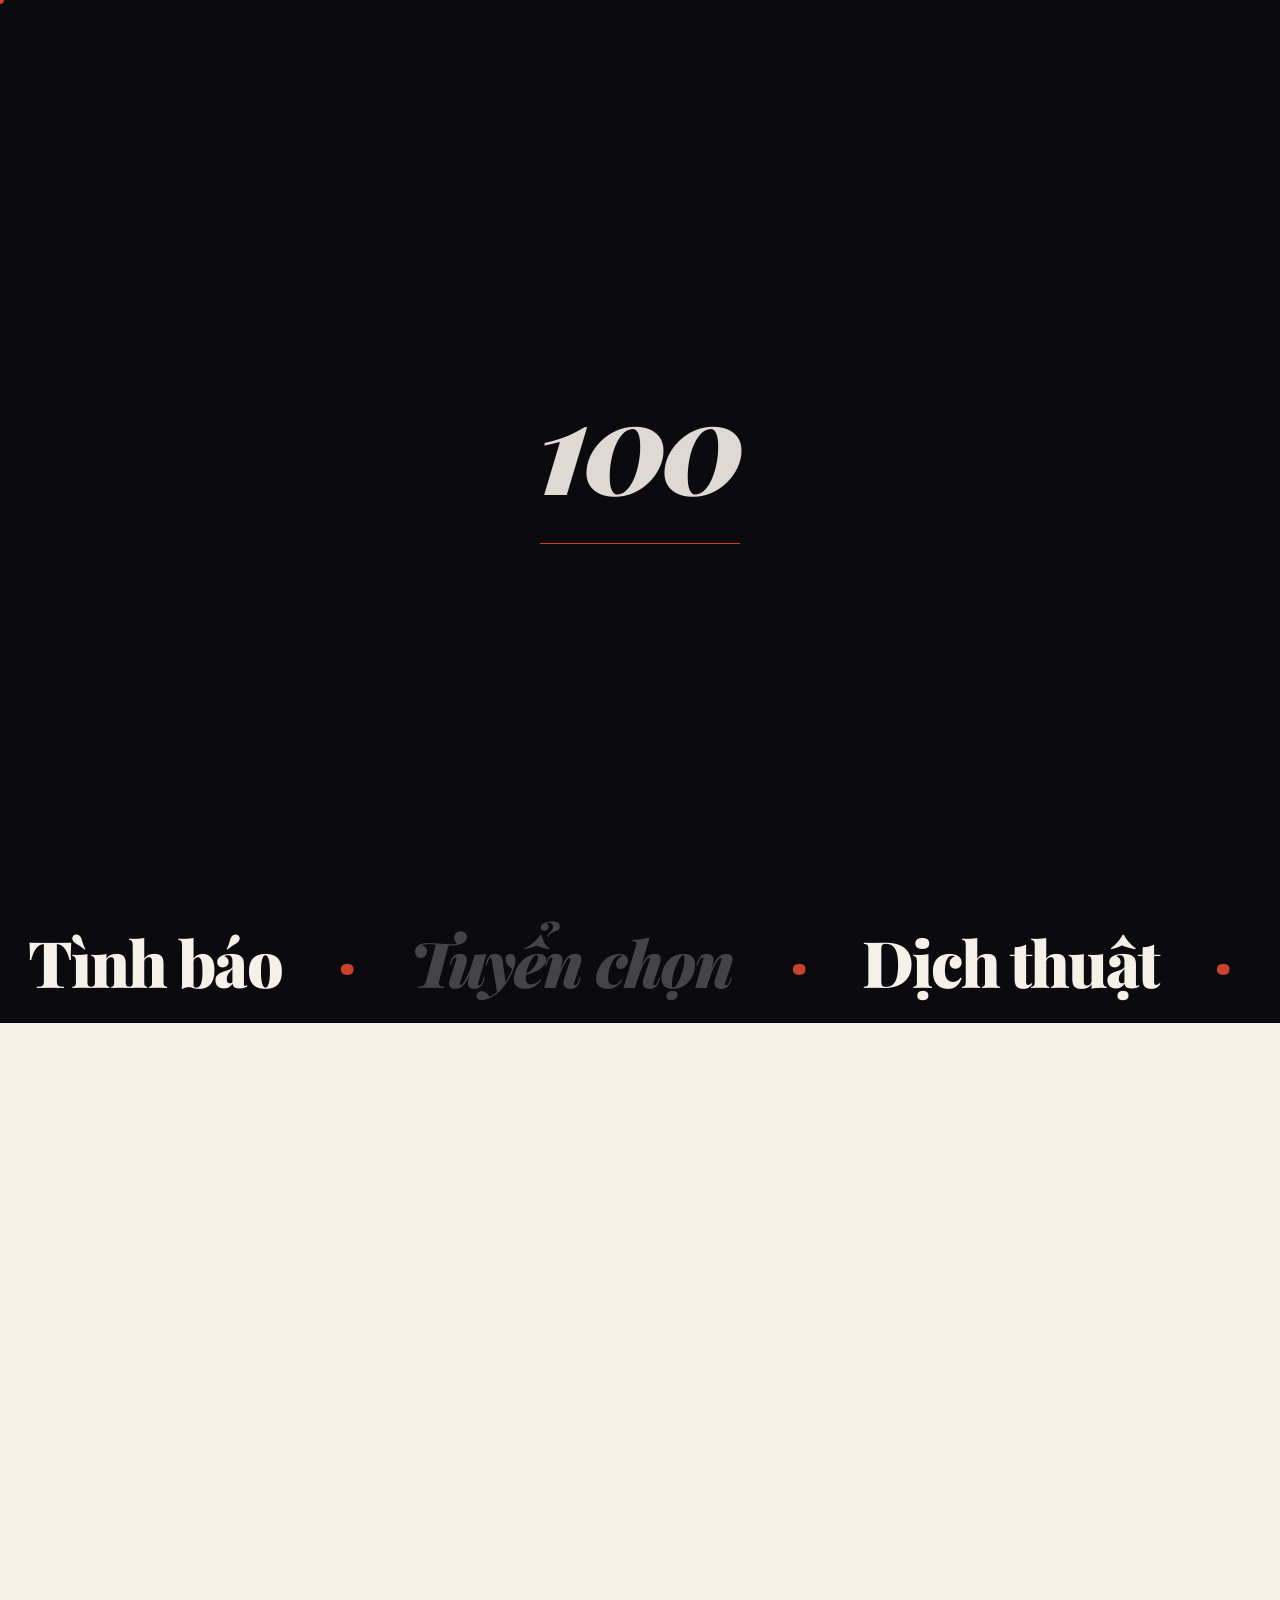
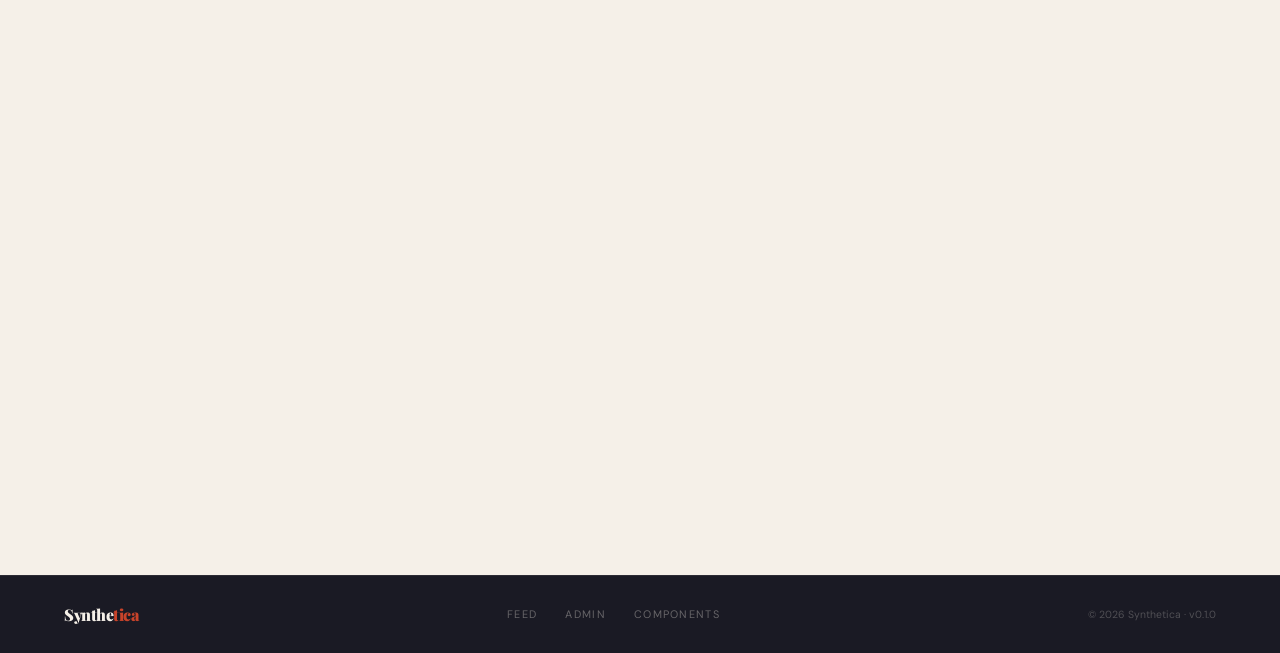
<file: news-fe/landing.html>
<!DOCTYPE html>
<html lang="vi">
<head>
<meta charset="UTF-8">
<meta name="viewport" content="width=device-width, initial-scale=1.0">
<title>Synthetica — Intelligence, Curated</title>
<link rel="preconnect" href="https://fonts.googleapis.com">
<link href="https://fonts.googleapis.com/css2?family=Playfair+Display:ital,wght@0,400;0,700;0,900;1,400;1,700&family=DM+Sans:wght@300;400;500;600&family=DM+Mono:wght@400;500&display=swap" rel="stylesheet">
<style>
:root {
  --ink: #0a0a0f;
  --ink-2: #1a1a24;
  --ink-3: #252535;
  --paper: #f5f0e8;
  --paper-2: #ede8dc;
  --paper-3: #e0d9cc;
  --accent: #c8432a;
  --accent-2: #1a3a6e;
  --accent-3: #2d6a4f;
  --accent-gold: #c9973a;
  --muted: #6b6878;
  --muted-2: #9896a4;
  --rule: rgba(10,10,15,0.12);
  --ff-display: 'Playfair Display', Georgia, serif;
  --ff-body: 'DM Sans', system-ui, sans-serif;
  --ff-mono: 'DM Mono', monospace;
}

*{margin:0;padding:0;box-sizing:border-box;}
html{font-size:16px;scroll-behavior:smooth;}
body{
  background:var(--paper);
  color:var(--ink);
  font-family:var(--ff-body);
  overflow-x:hidden;
  cursor:none;
}
a,button{cursor:none;text-decoration:none;color:inherit;}
img{display:block;max-width:100%;}

/* ── Scrollbar ── */
::-webkit-scrollbar{width:3px;}
::-webkit-scrollbar-track{background:var(--paper-2);}
::-webkit-scrollbar-thumb{background:var(--ink-3);}

/* ── Cursor ── */
.c-dot,.c-ring{
  position:fixed;top:0;left:0;border-radius:50%;
  pointer-events:none;z-index:9999;
}
.c-dot{
  width:8px;height:8px;background:var(--accent);
  transform:translate(-50%,-50%);
  transition:width .15s,height .15s,background .15s;
}
.c-ring{
  width:32px;height:32px;
  border:1.5px solid var(--ink);
  transform:translate(-50%,-50%);
  transition:width .4s cubic-bezier(.16,1,.3,1),height .4s cubic-bezier(.16,1,.3,1),border-color .3s,border-radius .3s;
}
body.hovering .c-dot{width:0;height:0;}
body.hovering .c-ring{width:56px;height:56px;border-color:var(--accent);border-radius:4px;}

/* ── Noise texture ── */
.noise{
  position:fixed;inset:0;z-index:1000;pointer-events:none;opacity:.04;
  background-image:url("data:image/svg+xml,%3Csvg xmlns='http://www.w3.org/2000/svg' width='300' height='300'%3E%3Cfilter id='n'%3E%3CfeTurbulence type='fractalNoise' baseFrequency='.85' numOctaves='4'/%3E%3C/filter%3E%3Crect width='300' height='300' filter='url(%23n)'/%3E%3C/svg%3E");
  mix-blend-mode:multiply;
}

/* ── Preloader ── */
#preloader{
  position:fixed;inset:0;z-index:9000;
  background:var(--ink);
  display:flex;align-items:center;justify-content:center;flex-direction:column;gap:16px;
  transition:opacity .8s ease, visibility .8s ease;
}
#preloader.out{opacity:0;visibility:hidden;}
.pre-text{
  font-family:var(--ff-display);font-size:clamp(3rem,10vw,8rem);
  font-weight:900;font-style:italic;letter-spacing:-.04em;
  color:var(--paper);opacity:.9;
}
.pre-bar{
  width:200px;height:1px;background:rgba(245,240,232,.2);
  position:relative;overflow:hidden;
}
.pre-bar-fill{
  position:absolute;inset:0;background:var(--accent);
  transform:scaleX(0);transform-origin:left;
  transition:transform .05s linear;
}

/* ── Header ── */
header{
  position:fixed;top:0;left:0;right:0;z-index:500;
  background:var(--paper);
  border-bottom:1.5px solid var(--rule);
  display:grid;grid-template-columns:1fr auto 1fr;
  align-items:center;padding:0 5vw;height:60px;
}
.hdr-left{display:flex;align-items:center;gap:20px;}
.hdr-logo{
  font-family:var(--ff-display);font-size:1.4rem;font-weight:900;
  letter-spacing:-.03em;
}
.hdr-logo span{color:var(--accent);}
.hdr-center{text-align:center;}
.hdr-date{
  font-family:var(--ff-display);font-size:.65rem;font-style:italic;
  color:var(--muted);letter-spacing:.1em;text-transform:uppercase;
  border-left:1px solid var(--rule);border-right:1px solid var(--rule);
  padding:0 20px;line-height:60px;
}
.hdr-right{display:flex;align-items:center;justify-content:flex-end;gap:24px;}
.nav-link{
  font-size:.75rem;font-weight:500;letter-spacing:.1em;text-transform:uppercase;
  color:var(--muted);position:relative;transition:color .3s;
}
.nav-link::after{
  content:'';position:absolute;left:0;bottom:-4px;
  width:0;height:1.5px;background:var(--accent);transition:width .4s cubic-bezier(.77,0,.175,1);
}
.nav-link:hover{color:var(--ink);}
.nav-link:hover::after{width:100%;}

/* ── Live ticker ── */
.ticker-bar{
  position:fixed;top:60px;left:0;right:0;z-index:490;
  background:var(--accent);color:var(--paper);
  display:flex;align-items:center;gap:0;height:32px;overflow:hidden;
}
.ticker-label{
  padding:0 20px;font-size:.62rem;font-weight:600;letter-spacing:.25em;text-transform:uppercase;
  border-right:1px solid rgba(245,240,232,.3);white-space:nowrap;flex-shrink:0;
  display:flex;align-items:center;gap:8px;
}
.ticker-dot{
  width:6px;height:6px;border-radius:50%;background:#fff;
  animation:pulse 1.2s ease-in-out infinite;
}
@keyframes pulse{0%,100%{opacity:1;transform:scale(1);}50%{opacity:.4;transform:scale(.7);}}
.ticker-scroll{
  flex:1;overflow:hidden;
  mask-image:linear-gradient(90deg,transparent,black 20px,black calc(100% - 20px),transparent);
}
.ticker-track{
  display:inline-flex;white-space:nowrap;gap:60px;
  animation:ticker 45s linear infinite;
  font-size:.68rem;font-weight:500;letter-spacing:.03em;padding-left:30px;
}
@keyframes ticker{from{transform:translateX(0);}to{transform:translateX(-50%);}}
.ticker-sep{color:rgba(245,240,232,.4);}

/* ── Main layout ── */
main{padding-top:92px;}

/* ── Hero ── */
.hero{
  display:grid;grid-template-columns:1fr 1fr 1fr;
  border-bottom:1.5px solid var(--rule);
  min-height:calc(100vh - 92px);
}
.hero-left{
  border-right:1.5px solid var(--rule);
  padding:48px 5vw;
  display:flex;flex-direction:column;gap:0;
}
.hero-center{
  border-right:1.5px solid var(--rule);
  padding:0;
  display:flex;flex-direction:column;
}
.hero-right{
  padding:48px 5vw;
  display:flex;flex-direction:column;gap:20px;
}

/* eyebrow */
.eyebrow{
  font-size:.62rem;font-weight:600;letter-spacing:.25em;text-transform:uppercase;
  color:var(--muted);margin-bottom:12px;
}
.eyebrow-accent{color:var(--accent);}

/* headline classification */
.issue-chip{
  display:inline-flex;align-items:center;gap:6px;
  font-family:var(--ff-mono);font-size:.62rem;letter-spacing:.08em;
  background:var(--ink);color:var(--paper);
  padding:4px 10px;border-radius:2px;
  margin-bottom:32px;align-self:flex-start;
}

.hero-kicker{
  font-family:var(--ff-display);font-size:clamp(2.8rem,5.5vw,5.5rem);
  font-weight:900;line-height:.88;letter-spacing:-.04em;
  margin-bottom:24px;
}
.hero-kicker .italic{font-style:italic;color:var(--accent);}

.hero-body{
  font-size:.95rem;color:var(--muted);line-height:1.7;
  max-width:320px;margin-bottom:40px;
}

/* hero stats inline */
.stat-row{
  display:flex;gap:32px;margin-top:auto;
  padding-top:32px;border-top:1px solid var(--rule);
}
.stat-num{
  font-family:var(--ff-display);font-size:2.2rem;font-weight:900;
  letter-spacing:-.04em;line-height:1;color:var(--ink);
}
.stat-num span{font-size:1rem;color:var(--accent);}
.stat-label{font-size:.62rem;letter-spacing:.15em;text-transform:uppercase;color:var(--muted);margin-top:4px;}

/* hero center — big story */
.hero-feature-img{
  flex:0 0 55%;
  background:var(--ink-3);
  position:relative;overflow:hidden;
}
.hero-feature-img .bg-pattern{
  position:absolute;inset:0;
  background:
    linear-gradient(135deg,var(--accent-2) 0%,var(--ink) 60%,var(--accent) 100%);
  opacity:.85;
}
.hero-feature-img .over-text{
  position:absolute;inset:0;display:flex;flex-direction:column;
  justify-content:flex-end;padding:32px;
  background:linear-gradient(to top,rgba(10,10,15,.9) 0%,transparent 60%);
}
.hero-feature-img .ot-tag{
  font-size:.62rem;font-weight:600;letter-spacing:.2em;text-transform:uppercase;
  color:var(--accent);margin-bottom:12px;
  display:flex;align-items:center;gap:6px;
}
.hero-feature-img .ot-title{
  font-family:var(--ff-display);font-size:1.5rem;font-weight:700;
  color:var(--paper);line-height:1.2;
}
.hero-feature-meta{
  padding:20px 32px;border-top:1px solid var(--rule);
  display:flex;align-items:center;justify-content:space-between;
}
.hero-feature-meta span{font-size:.68rem;color:var(--muted);}
.read-btn{
  font-size:.7rem;font-weight:600;letter-spacing:.15em;text-transform:uppercase;
  color:var(--accent);display:flex;align-items:center;gap:6px;
  transition:gap .3s;
}
.read-btn:hover{gap:12px;}

/* right column latest */
.latest-item{
  padding:20px 0;border-bottom:1px solid var(--rule);
  position:relative;
}
.latest-item:first-child{padding-top:0;}
.latest-num{
  font-family:var(--ff-mono);font-size:.62rem;color:var(--muted-2);
  margin-bottom:8px;
}
.latest-title{
  font-family:var(--ff-display);font-size:1rem;font-weight:700;
  line-height:1.25;margin-bottom:6px;
  transition:color .3s;
}
.latest-item:hover .latest-title{color:var(--accent);}
.latest-meta{font-size:.65rem;color:var(--muted);display:flex;gap:8px;align-items:center;}
.latest-tag{
  font-size:.6rem;font-weight:600;letter-spacing:.1em;text-transform:uppercase;
  padding:2px 8px;border-radius:2px;
}

/* ── Marquee ── */
.marquee-wrap{
  border-top:1.5px solid var(--rule);
  border-bottom:1.5px solid var(--rule);
  padding:18px 0;overflow:hidden;
  background:var(--ink);color:var(--paper);
}
.marquee-track-2{
  display:inline-flex;gap:0;white-space:nowrap;
  animation:ticker 55s linear infinite;
}
.marquee-wrap .mq-word{
  font-family:var(--ff-display);
  font-size:clamp(2rem,5vw,4rem);
  font-weight:900;padding:0 28px;
  letter-spacing:-.03em;
}
.marquee-wrap .mq-it{font-style:italic;color:rgba(245,240,232,.25);}
.marquee-wrap .mq-dot{color:var(--accent);}

/* ── Section header ── */
.section-hdr{
  display:flex;align-items:flex-end;justify-content:space-between;
  padding:40px 5vw 24px;
  border-bottom:1.5px solid var(--rule);
}
.section-title{
  font-family:var(--ff-display);font-size:clamp(1.8rem,4vw,3.5rem);
  font-weight:900;letter-spacing:-.04em;line-height:1;
}
.section-title .it{font-style:italic;color:var(--accent);}
.see-all{
  font-size:.72rem;font-weight:500;letter-spacing:.12em;text-transform:uppercase;
  color:var(--muted);display:flex;align-items:center;gap:6px;
  border-bottom:1px solid transparent;transition:border-color .3s,color .3s;
}
.see-all:hover{color:var(--ink);border-color:var(--ink);}

/* ── Topics strip ── */
.topics-strip{
  display:flex;align-items:center;gap:0;
  border-bottom:1.5px solid var(--rule);
  overflow-x:auto;padding:0 5vw;
}
.topics-strip::-webkit-scrollbar{height:0;}
.topic-btn{
  flex-shrink:0;
  padding:14px 20px;
  font-size:.7rem;font-weight:600;letter-spacing:.12em;text-transform:uppercase;
  color:var(--muted);background:none;border:none;
  border-right:1px solid var(--rule);
  transition:background .3s,color .3s;
  white-space:nowrap;
  position:relative;
}
.topic-btn::after{
  content:'';position:absolute;bottom:0;left:0;width:0;height:2px;
  background:var(--accent);transition:width .4s cubic-bezier(.77,0,.175,1);
}
.topic-btn:hover{color:var(--ink);}
.topic-btn:hover::after,.topic-btn.active::after{width:100%;}
.topic-btn.active{color:var(--ink);}

/* ── Grid section ── */
.grid-section{padding:5vw;}
.news-grid{
  display:grid;
  grid-template-columns:repeat(12,1fr);
  gap:1.5px;
  border:1.5px solid var(--rule);
}
.card{
  background:var(--paper);
  padding:28px;
  border-right:1.5px solid var(--rule);
  border-bottom:1.5px solid var(--rule);
  position:relative;overflow:hidden;
  transition:background .3s;
}
.card:last-child{border-right:none;}
.card:hover{background:var(--paper-2);}
.card::before{
  content:'';position:absolute;top:0;left:0;right:0;height:2px;
  transform:scaleX(0);transform-origin:left;transition:transform .5s cubic-bezier(.77,0,.175,1);
}
.card:hover::before{transform:scaleX(1);}
.card-c0::before{background:var(--accent);}
.card-c1::before{background:var(--accent-2);}
.card-c2::before{background:var(--accent-3);}
.card-c3::before{background:var(--accent-gold);}

.card-xl{grid-column:span 6;}
.card-lg{grid-column:span 4;}
.card-md{grid-column:span 3;}
.card-sm{grid-column:span 3;}

.card-num{
  font-family:var(--ff-mono);font-size:.6rem;color:var(--muted-2);
  margin-bottom:12px;display:flex;align-items:center;gap:8px;
}
.card-tag{
  display:inline-block;font-size:.6rem;font-weight:600;letter-spacing:.1em;
  text-transform:uppercase;padding:2px 8px;border-radius:2px;margin-bottom:16px;
}
.card-headline{
  font-family:var(--ff-display);font-weight:700;line-height:1.2;
  letter-spacing:-.02em;margin-bottom:12px;transition:color .3s;
}
.card:hover .card-headline{color:var(--accent);}
.card-xl .card-headline{font-size:1.9rem;}
.card-lg .card-headline{font-size:1.25rem;}
.card-md .card-headline{font-size:1rem;}
.card-sm .card-headline{font-size:.95rem;}

.card-body{font-size:.82rem;color:var(--muted);line-height:1.6;margin-bottom:16px;}
.card-xl .card-body{font-size:.9rem;}
.card-foot{
  display:flex;align-items:center;justify-content:space-between;
  font-size:.65rem;color:var(--muted);
  padding-top:16px;border-top:1px solid var(--rule);margin-top:auto;
}
.card-arrow{
  width:28px;height:28px;border-radius:50%;border:1px solid var(--rule);
  display:flex;align-items:center;justify-content:center;font-size:.9rem;
  transition:background .3s,border-color .3s,color .3s;
}
.card:hover .card-arrow{background:var(--accent);border-color:var(--accent);color:#fff;}

/* relevance bar */
.rel-bar{height:2px;background:var(--paper-3);border-radius:1px;margin-top:12px;overflow:hidden;}
.rel-fill{height:100%;background:linear-gradient(90deg,var(--accent-3),var(--accent-gold));border-radius:1px;}

/* ── Timeline section ── */
.timeline-section{padding:5vw;border-top:1.5px solid var(--rule);}
.timeline-wrap{position:relative;padding-left:60px;}
.timeline-wrap::before{
  content:'';position:absolute;left:20px;top:0;bottom:0;
  width:1px;background:var(--rule);
}
.tl-item{position:relative;padding:0 0 40px 32px;}
.tl-dot{
  position:absolute;left:-48px;top:6px;
  width:10px;height:10px;border-radius:50%;
  background:var(--paper-3);border:2px solid var(--rule);
  transition:background .3s,border-color .3s;
}
.tl-item:hover .tl-dot{background:var(--accent);border-color:var(--accent);}
.tl-time{
  font-family:var(--ff-mono);font-size:.62rem;color:var(--muted);
  margin-bottom:8px;letter-spacing:.08em;
}
.tl-title{
  font-family:var(--ff-display);font-size:1.1rem;font-weight:700;
  line-height:1.25;margin-bottom:6px;letter-spacing:-.02em;
  transition:color .3s;
}
.tl-item:hover .tl-title{color:var(--accent);}
.tl-desc{font-size:.8rem;color:var(--muted);line-height:1.6;}
.tl-tag{
  display:inline-block;font-size:.6rem;font-weight:600;letter-spacing:.1em;
  text-transform:uppercase;padding:2px 8px;border-radius:2px;margin-bottom:10px;
}

/* ── CTA ── */
.cta-section{
  background:var(--ink);color:var(--paper);
  padding:80px 5vw;
  display:grid;grid-template-columns:1fr 1fr;
  gap:60px;align-items:center;
  border-top:1.5px solid var(--rule);
}
.cta-title{
  font-family:var(--ff-display);font-size:clamp(3rem,7vw,7rem);
  font-weight:900;letter-spacing:-.05em;line-height:.88;
}
.cta-title .it{font-style:italic;color:var(--accent);}
.cta-body{font-size:1rem;color:rgba(245,240,232,.5);line-height:1.7;margin-bottom:40px;}
.cta-btn{
  display:inline-flex;align-items:center;gap:12px;
  background:var(--accent);color:#fff;
  padding:16px 32px;border-radius:2px;
  font-size:.8rem;font-weight:600;letter-spacing:.15em;text-transform:uppercase;
  transition:background .3s,gap .3s;
}
.cta-btn:hover{background:#b33524;gap:18px;}
.cta-stats{
  display:grid;grid-template-columns:1fr 1fr;gap:32px;
  padding-top:40px;border-top:1px solid rgba(245,240,232,.1);
}
.cta-stat-n{
  font-family:var(--ff-display);font-size:3rem;font-weight:900;
  letter-spacing:-.04em;color:var(--paper);
}
.cta-stat-n em{color:var(--accent);font-style:normal;}
.cta-stat-l{font-size:.68rem;letter-spacing:.15em;text-transform:uppercase;color:rgba(245,240,232,.4);margin-top:4px;}

/* ── Footer ── */
footer{
  background:var(--ink-2);color:var(--paper);
  padding:28px 5vw;
  display:flex;align-items:center;justify-content:space-between;
  border-top:1px solid rgba(245,240,232,.08);
}
.ft-logo{font-family:var(--ff-display);font-size:1rem;font-weight:900;letter-spacing:-.03em;}
.ft-logo span{color:var(--accent);}
.ft-links{display:flex;gap:28px;}
.ft-link{font-size:.68rem;letter-spacing:.12em;text-transform:uppercase;color:rgba(245,240,232,.35);transition:color .3s;}
.ft-link:hover{color:var(--paper);}
.ft-copy{font-size:.65rem;color:rgba(245,240,232,.25);}

/* ── Animations ── */
.fade-up{
  opacity:0;transform:translateY(32px);
  transition:opacity .9s cubic-bezier(.16,1,.3,1),transform .9s cubic-bezier(.16,1,.3,1);
}
.fade-up.vis{opacity:1;transform:translateY(0);}
.fade-up-d1.vis{transition-delay:.1s;}
.fade-up-d2.vis{transition-delay:.2s;}
.fade-up-d3.vis{transition-delay:.3s;}

/* tag colors */
.tag-red{background:rgba(200,67,42,.12);color:var(--accent);}
.tag-blue{background:rgba(26,58,110,.12);color:var(--accent-2);}
.tag-green{background:rgba(45,106,79,.12);color:var(--accent-3);}
.tag-gold{background:rgba(201,151,58,.12);color:var(--accent-gold);}

/* ── Responsive ── */
@media(max-width:1100px){
  .hero{grid-template-columns:1fr 1fr;}
  .hero-right{display:none;}
  .card-xl{grid-column:span 12;}
  .card-lg{grid-column:span 6;}
  .card-md{grid-column:span 6;}
  .card-sm{grid-column:span 6;}
}
@media(max-width:768px){
  header{grid-template-columns:1fr auto;}
  .hdr-date{display:none;}
  .hdr-right{display:none;}
  .hero{grid-template-columns:1fr;}
  .hero-center{display:none;}
  .card-xl,.card-lg,.card-md,.card-sm{grid-column:span 12;}
  .cta-section{grid-template-columns:1fr;}
}
</style>
</head>
<body>

<div class="noise"></div>
<div class="c-ring" id="cr"></div>
<div class="c-dot" id="cd"></div>

<!-- Preloader -->
<div id="preloader">
  <div class="pre-text" id="preText">00</div>
  <div class="pre-bar"><div class="pre-bar-fill" id="preBar"></div></div>
</div>

<!-- Header -->
<header>
  <div class="hdr-left">
    <div class="hdr-logo">Synthe<span>tica</span></div>
    <span style="font-size:.6rem;letter-spacing:.2em;text-transform:uppercase;color:var(--muted);border-left:1px solid var(--rule);padding-left:16px;">News Intelligence</span>
  </div>
  <div class="hdr-center">
    <div class="hdr-date" id="todayDate">Thursday, April 2026</div>
  </div>
  <div class="hdr-right">
    <a href="#topics" class="nav-link">Chủ đề</a>
    <a href="#stories" class="nav-link">Tin tức</a>
    <a href="#timeline" class="nav-link">Dòng thời gian</a>
    <a href="user.html" class="nav-link" style="color:var(--accent);">Feed →</a>
  </div>
</header>

<!-- Live ticker -->
<div class="ticker-bar">
  <div class="ticker-label">
    <span class="ticker-dot"></span>
    Trực tiếp
  </div>
  <div class="ticker-scroll">
    <div class="ticker-track" id="tickerTrack">
      <!-- filled by JS -->
    </div>
  </div>
</div>

<main>

<!-- Hero -->
<section class="hero">
  <!-- Left -->
  <div class="hero-left">
    <div class="issue-chip">
      <span>●</span> Ấn bản 04.2026 / Số 001
    </div>
    <h1 class="hero-kicker">
      Tin tức<br>
      <span class="italic">thực sự</span><br>
      quan trọng.
    </h1>
    <p class="hero-body">
      Công cụ tình báo biên tập. Chúng tôi phân loại, tóm tắt và dịch hàng nghìn câu chuyện mỗi ngày — để bạn chỉ đọc những gì thực sự đáng đọc.
    </p>
    <div class="stat-row" id="heroStats">
      <div>
        <div class="stat-num" id="sTotal">0</div>
        <div class="stat-label">Tổng bài viết</div>
      </div>
      <div>
        <div class="stat-num" id="sRelev">0</div>
        <div class="stat-label">Liên quan</div>
      </div>
      <div>
        <div class="stat-num" id="sSrc">0</div>
        <div class="stat-label">Nguồn</div>
      </div>
    </div>
  </div>

  <!-- Center — Feature -->
  <div class="hero-center">
    <div class="hero-feature-img" id="featureImg">
      <div class="bg-pattern" id="featureBg"></div>
      <div class="over-text" id="featureOver">
        <div class="ot-tag">
          <span>●</span>
          <span id="featureTag">Tin nổi bật</span>
        </div>
        <div class="ot-title" id="featureTitle">Đang tải câu chuyện nổi bật...</div>
      </div>
    </div>
    <div class="hero-feature-meta">
      <span id="featureSrc">— Nguồn</span>
      <a class="read-btn" href="user.html">
        Đọc thêm <span>→</span>
      </a>
    </div>
  </div>

  <!-- Right — Latest 4 -->
  <div class="hero-right" id="heroLatest">
    <div class="eyebrow eyebrow-accent">Mới nhất hôm nay</div>
    <!-- filled by JS -->
  </div>
</section>

<!-- Marquee -->
<div class="marquee-wrap">
  <div class="marquee-track-2">
    <span class="mq-word">Tình báo</span><span class="mq-word mq-dot">·</span>
    <span class="mq-word mq-it">Tuyển chọn</span><span class="mq-word mq-dot">·</span>
    <span class="mq-word">Dịch thuật</span><span class="mq-word mq-dot">·</span>
    <span class="mq-word mq-it">Phân tích</span><span class="mq-word mq-dot">·</span>
    <span class="mq-word">Phân loại</span><span class="mq-word mq-dot">·</span>
    <span class="mq-word">Intelligence</span><span class="mq-word mq-dot">·</span>
    <span class="mq-word mq-it">Curated</span><span class="mq-word mq-dot">·</span>
    <span class="mq-word">Translated</span><span class="mq-word mq-dot">·</span>
    <span class="mq-word mq-it">Analyzed</span><span class="mq-word mq-dot">·</span>
    <span class="mq-word">Classified</span><span class="mq-word mq-dot">·</span>
    <span class="mq-word">Tình báo</span><span class="mq-word mq-dot">·</span>
    <span class="mq-word mq-it">Tuyển chọn</span><span class="mq-word mq-dot">·</span>
    <span class="mq-word">Dịch thuật</span><span class="mq-word mq-dot">·</span>
    <span class="mq-word mq-it">Phân tích</span><span class="mq-word mq-dot">·</span>
    <span class="mq-word">Phân loại</span><span class="mq-word mq-dot">·</span>
    <span class="mq-word">Intelligence</span><span class="mq-word mq-dot">·</span>
    <span class="mq-word mq-it">Curated</span><span class="mq-word mq-dot">·</span>
    <span class="mq-word">Translated</span><span class="mq-word mq-dot">·</span>
    <span class="mq-word mq-it">Analyzed</span><span class="mq-word mq-dot">·</span>
    <span class="mq-word">Classified</span><span class="mq-word mq-dot">·</span>
  </div>
</div>

<!-- Topic strip -->
<div id="topics" class="topics-strip fade-up" id="topicsStrip">
  <!-- filled by JS -->
</div>

<!-- Featured grid -->
<section id="stories" class="grid-section fade-up">
  <div class="section-hdr" style="padding-left:0;padding-right:0;">
    <div>
      <div class="eyebrow">001 — Nổi bật</div>
      <div class="section-title">Câu chuyện <span class="it">được chọn lọc.</span></div>
    </div>
    <a href="user.html" class="see-all">Xem tất cả →</a>
  </div>
  <div style="height:28px;"></div>
  <div class="news-grid" id="newsGrid">
    <!-- filled by JS -->
  </div>
</section>

<!-- Timeline -->
<section id="timeline" class="timeline-section fade-up">
  <div class="section-hdr" style="padding-left:0;padding-right:0;margin-bottom:40px;">
    <div>
      <div class="eyebrow">002 — Dòng thời gian</div>
      <div class="section-title">Nhịp đập <span class="it">hôm nay.</span></div>
    </div>
  </div>
  <div class="timeline-wrap" id="timelineWrap">
    <!-- filled by JS -->
  </div>
</section>

<!-- CTA -->
<section class="cta-section fade-up">
  <div>
    <div class="eyebrow" style="color:rgba(245,240,232,.3);margin-bottom:24px;">003 — Khám phá</div>
    <div class="cta-title">
      Sẵn sàng<br>
      <span class="it">đọc chưa?</span>
    </div>
  </div>
  <div>
    <p class="cta-body">
      Nguồn cấp dữ liệu được cá nhân hóa của bạn đang chờ. Hàng nghìn câu chuyện được phân loại, tóm tắt và dịch sang ngôn ngữ của bạn — mỗi giờ.
    </p>
    <a href="user.html" class="cta-btn">Mở nguồn cấp →</a>
    <div class="cta-stats">
      <div>
        <div class="cta-stat-n" id="ctaTotal">0<em>+</em></div>
        <div class="cta-stat-l">Bài mỗi ngày</div>
      </div>
      <div>
        <div class="cta-stat-n">92<em>%</em></div>
        <div class="cta-stat-l">Độ chính xác</div>
      </div>
      <div>
        <div class="cta-stat-n">4<em>×</em></div>
        <div class="cta-stat-l">Nhanh hơn</div>
      </div>
      <div>
        <div class="cta-stat-n" id="ctaSrc">0<em>+</em></div>
        <div class="cta-stat-l">Nguồn tin</div>
      </div>
    </div>
  </div>
</section>

</main>

<footer>
  <div class="ft-logo">Synthe<span>tica</span></div>
  <div class="ft-links">
    <a href="user.html" class="ft-link">Feed</a>
    <a href="index.html" class="ft-link">Admin</a>
    <a href="#" class="ft-link">Components</a>
  </div>
  <div class="ft-copy">© 2026 Synthetica · v0.1.0</div>
</footer>

<script>
// ── Cursor ──────────────────────────────────────
const cr = document.getElementById('cr');
const cd = document.getElementById('cd');
let mx=0,my=0,rx=0,ry=0;
document.addEventListener('mousemove',e=>{
  mx=e.clientX;my=e.clientY;
  cd.style.transform=`translate(${mx}px,${my}px) translate(-50%,-50%)`;
});
function lerpCursor(){
  rx+=(mx-rx)*.12;ry+=(my-ry)*.12;
  cr.style.transform=`translate(${rx}px,${ry}px) translate(-50%,-50%)`;
  requestAnimationFrame(lerpCursor);
}
lerpCursor();
document.querySelectorAll('a,button,.card,.tl-item,.latest-item').forEach(el=>{
  el.addEventListener('mouseenter',()=>document.body.classList.add('hovering'));
  el.addEventListener('mouseleave',()=>document.body.classList.remove('hovering'));
});

// ── Date ────────────────────────────────────────
const months=['Tháng 1','Tháng 2','Tháng 3','Tháng 4','Tháng 5','Tháng 6','Tháng 7','Tháng 8','Tháng 9','Tháng 10','Tháng 11','Tháng 12'];
const d=new Date();
document.getElementById('todayDate').textContent=
  `Thứ Năm, ${months[d.getMonth()]} ${d.getFullYear()}`;

// ── Mock data ────────────────────────────────────
const TOPICS=[
  {name:'Công nghệ',color:'tag-blue',key:'tech'},
  {name:'Kinh tế',color:'tag-gold',key:'econ'},
  {name:'Chính trị',color:'tag-red',key:'politics'},
  {name:'Khoa học',color:'tag-green',key:'science'},
  {name:'Thế giới',color:'tag-blue',key:'world'},
  {name:'Môi trường',color:'tag-green',key:'env'},
  {name:'Y tế',color:'tag-red',key:'health'},
  {name:'Văn hóa',color:'tag-gold',key:'culture'},
  {name:'Thể thao',color:'tag-blue',key:'sport'},
  {name:'AI & Tương lai',color:'tag-red',key:'ai'},
  {name:'Khởi nghiệp',color:'tag-gold',key:'startup'},
  {name:'Quốc phòng',color:'tag-blue',key:'defense'},
];
const ARTICLES=[
  {id:1,title:'OpenAI trình làng mô hình ngôn ngữ thế hệ kế tiếp với khả năng lý luận đột phá',topic:'AI & Tương lai',topicColor:'tag-red',summary:'Công ty trí tuệ nhân tạo hàng đầu thế giới công bố kiến trúc transformer thế hệ mới, được huấn luyện trên dữ liệu tổng hợp quy mô lớn, đạt điểm benchmark vượt con người trong nhiều lĩnh vực.',source:'MIT Technology Review',time:'07:32',rel:96,size:'xl'},
  {id:2,title:'Fed giữ nguyên lãi suất giữa bối cảnh lạm phát dai dẳng',topic:'Kinh tế',topicColor:'tag-gold',summary:'Cục Dự trữ Liên bang Mỹ quyết định duy trì lãi suất cơ bản ở mức hiện tại, phát tín hiệu thận trọng trước dữ liệu việc làm mạnh và áp lực giá chưa hạ nhiệt.',source:'Financial Times',time:'09:15',rel:88,size:'lg'},
  {id:3,title:'Việt Nam dẫn đầu Đông Nam Á về tăng trưởng xuất khẩu chip bán dẫn',topic:'Công nghệ',topicColor:'tag-blue',summary:'Số liệu quý I/2026 ghi nhận kim ngạch xuất khẩu linh kiện điện tử từ Việt Nam tăng 34% so với cùng kỳ, nhờ làn sóng đầu tư từ Samsung, Intel và TSMC.',source:'VnExpress',time:'10:44',rel:91,size:'lg'},
  {id:4,title:'WHO công bố đại dịch cúm gia cầm H5N2 — cảnh báo cấp độ 4',topic:'Y tế',topicColor:'tag-red',summary:'Tổ chức Y tế Thế giới nâng cảnh báo sau khi ghi nhận ca lây nhiễm người-sang-người đầu tiên tại ba quốc gia châu Á.',source:'Reuters Health',time:'06:00',rel:99,size:'md'},
  {id:5,title:'COP32 đạt thỏa thuận lịch sử về tín chỉ carbon',topic:'Môi trường',topicColor:'tag-green',summary:'195 quốc gia ký kết khung pháp lý thống nhất cho thị trường carbon toàn cầu, mở đường cho giao dịch tín chỉ xuyên biên giới trị giá hàng tỷ USD.',source:'The Guardian',time:'14:20',rel:85,size:'md'},
  {id:6,title:'SpaceX phóng thành công tàu vũ trụ thế hệ Starship V3',topic:'Khoa học',topicColor:'tag-green',summary:'Phiên bản nâng cấp đột phá với buồng đốt Raptor 3, mang tải trọng lên quỹ đạo gấp đôi phiên bản trước và hạ cánh thành công tại bãi phóng.',source:'Ars Technica',time:'16:55',rel:78,size:'sm'},
  {id:7,title:'EU thông qua Đạo luật AI Act — quy định chặt chẽ nhất thế giới về trí tuệ nhân tạo',topic:'Chính trị',topicColor:'tag-red',summary:'Nghị viện châu Âu chính thức thông qua bộ quy tắc toàn diện, yêu cầu minh bạch và kiểm toán bắt buộc với các mô hình AI rủi ro cao.',source:'Politico Europe',time:'11:30',rel:93,size:'sm'},
];
const TIMELINE=[
  {time:'06:00',title:'WHO nâng cảnh báo H5N2 lên cấp 4',desc:'Lần đầu tiên trong 8 năm WHO ban hành cảnh báo đại dịch cúm, sau khi xác nhận chuỗi lây nhiễm liên tiếp tại Thái Lan, Campuchia và Malaysia.',tag:'Y tế',tagColor:'tag-red'},
  {time:'07:32',title:'OpenAI ra mắt GPT-6 với khả năng lý luận vượt con người',desc:'Mô hình mới đạt 98.7% trên bộ kiểm tra MMLU và lần đầu tiên vượt điểm trung bình của chuyên gia trong bài kiểm tra bar luật sư.',tag:'AI & Tương lai',tagColor:'tag-red'},
  {time:'09:15',title:'Fed giữ lãi suất — thị trường chứng khoán phản ứng tích cực',desc:'S&P 500 tăng 1.4% sau thông báo của Fed, nhà đầu tư lạc quan về khả năng cắt giảm lãi suất trong quý III.',tag:'Kinh tế',tagColor:'tag-gold'},
  {time:'10:44',title:'Việt Nam: xuất khẩu chip đạt kỷ lục mới',desc:'Tổng cục Hải quan công bố số liệu xuất khẩu linh kiện bán dẫn đạt 8.2 tỷ USD trong quý I, tăng mạnh so với dự báo.',tag:'Công nghệ',tagColor:'tag-blue'},
  {time:'11:30',title:'EU chính thức ban hành AI Act',desc:'Luật có hiệu lực từ 1/7/2026, các công ty vi phạm có thể bị phạt tới 30 triệu EUR hoặc 6% doanh thu toàn cầu.',tag:'Chính trị',tagColor:'tag-red'},
  {time:'14:20',title:'COP32: Thỏa thuận carbon lịch sử được ký kết',desc:'Thị trường carbon toàn cầu dự kiến đạt quy mô 2.4 nghìn tỷ USD vào năm 2030 sau khi khung pháp lý thống nhất được áp dụng.',tag:'Môi trường',tagColor:'tag-green'},
  {time:'16:55',title:'Starship V3 cất cánh và hạ cánh hoàn hảo',desc:'Sau 4 lần thất bại, SpaceX hoàn thành nhiệm vụ vòng quanh Trái Đất trong 90 phút và hạ cánh chính xác trong bán kính 2 mét.',tag:'Khoa học',tagColor:'tag-green'},
];

// ── Preloader ────────────────────────────────────
let count=0;
const pre=document.getElementById('preloader');
const preT=document.getElementById('preText');
const preB=document.getElementById('preBar');
const intv=setInterval(()=>{
  count+=Math.floor(Math.random()*8)+3;
  if(count>100)count=100;
  preT.textContent=String(count).padStart(2,'0');
  preB.style.transform=`scaleX(${count/100})`;
  if(count===100){
    clearInterval(intv);
    setTimeout(()=>{
      pre.classList.add('out');
      initPage();
    },500);
  }
},80);

// ── Build page ────────────────────────────────────
function tagClass(c){
  const map={red:'var(--accent)',blue:'var(--accent-2)',gold:'var(--accent-gold)',green:'var(--accent-3)'};
  const k=c.replace('tag-','');
  return map[k]||'var(--muted)';
}

function initPage(){
  // Stats counter
  animateCount('sTotal',1247);
  animateCount('sRelev',891);
  animateCount('sSrc',48);
  animateCount('ctaTotal',1247);
  animateCount('ctaSrc',48);

  // Ticker
  const tt=document.getElementById('tickerTrack');
  const items=ARTICLES.map(a=>`<span>${a.title}</span><span class="ticker-sep"> · </span>`).join('');
  tt.innerHTML=items+items;

  // Feature
  const feat=ARTICLES[0];
  document.getElementById('featureTag').textContent=feat.topic;
  document.getElementById('featureTitle').textContent=feat.title;
  document.getElementById('featureSrc').textContent='— '+feat.source;
  const colors=[
    'linear-gradient(135deg,#1a3a6e 0%,#0a0a0f 60%,#c8432a 100%)',
    'linear-gradient(135deg,#2d6a4f 0%,#0a0a0f 60%,#c9973a 100%)',
  ];
  document.getElementById('featureBg').style.background=colors[0];

  // Hero latest
  const hl=document.getElementById('heroLatest');
  const latest=ARTICLES.slice(1,5);
  hl.innerHTML+= latest.map((a,i)=>`
    <div class="latest-item">
      <div class="latest-num">0${i+2}</div>
      <div class="latest-title">${a.title}</div>
      <div class="latest-meta">
        <span class="latest-tag ${a.topicColor}" style="background:${tagClass(a.topicColor)}18;color:${tagClass(a.topicColor)}">${a.topic}</span>
        <span>${a.time}</span>
        <span>${a.source}</span>
      </div>
    </div>
  `).join('');

  // Topics
  const ts=document.querySelector('.topics-strip');
  ts.innerHTML=TOPICS.map((t,i)=>`
    <button class="topic-btn${i===0?' active':''}" onclick="filterTopic(this,'${t.key}')">${t.name}</button>
  `).join('');

  // News grid
  renderGrid(ARTICLES);

  // Timeline
  const tw=document.getElementById('timelineWrap');
  tw.innerHTML=TIMELINE.map(t=>`
    <div class="tl-item">
      <div class="tl-dot"></div>
      <div class="tl-time">${t.time}</div>
      <span class="tl-tag ${t.tagColor}" style="background:${tagClass(t.tagColor)}18;color:${tagClass(t.tagColor)}">${t.tag}</span>
      <div class="tl-title">${t.title}</div>
      <div class="tl-desc">${t.desc}</div>
    </div>
  `).join('');

  // Scroll reveals
  const obs=new IntersectionObserver(entries=>{
    entries.forEach(e=>{if(e.isIntersecting){e.target.classList.add('vis');obs.unobserve(e.target);}});
  },{threshold:.1});
  document.querySelectorAll('.fade-up').forEach(el=>obs.observe(el));
}

function renderGrid(articles){
  const ng=document.getElementById('newsGrid');
  const sizeMap={xl:'card-xl',lg:'card-lg',md:'card-md',sm:'card-sm'};
  const colorMap={xl:'card-c0',lg:'card-c1',md:'card-c2',sm:'card-c3'};
  ng.innerHTML=articles.map(a=>`
    <div class="card ${sizeMap[a.size]||'card-md'} ${colorMap[a.size]||'card-c0'}">
      <div class="card-num">${String(a.id).padStart(2,'0')} <span style="color:var(--rule)">────</span></div>
      <span class="card-tag ${a.topicColor}" style="background:${tagClass(a.topicColor)}18;color:${tagClass(a.topicColor)}">${a.topic}</span>
      <div class="card-headline">${a.title}</div>
      ${a.size==='xl'||a.size==='lg'?`<div class="card-body">${a.summary}</div>`:''}
      <div class="rel-bar"><div class="rel-fill" style="width:${a.rel}%"></div></div>
      <div class="card-foot">
        <span>${a.source} · ${a.time}</span>
        <div class="card-arrow">→</div>
      </div>
    </div>
  `).join('');
}

function filterTopic(btn,key){
  document.querySelectorAll('.topic-btn').forEach(b=>b.classList.remove('active'));
  btn.classList.add('active');
  // Filter or show all
  renderGrid(key==='all'? ARTICLES : ARTICLES);
}

function animateCount(id,target){
  const el=document.getElementById(id);
  if(!el)return;
  let n=0;const step=target/60;
  const t=setInterval(()=>{
    n=Math.min(n+step,target);
    el.textContent=Math.floor(n).toLocaleString('vi-VN');
    if(n>=target)clearInterval(t);
  },25);
}
</script>
</body>
</html>
</file>
